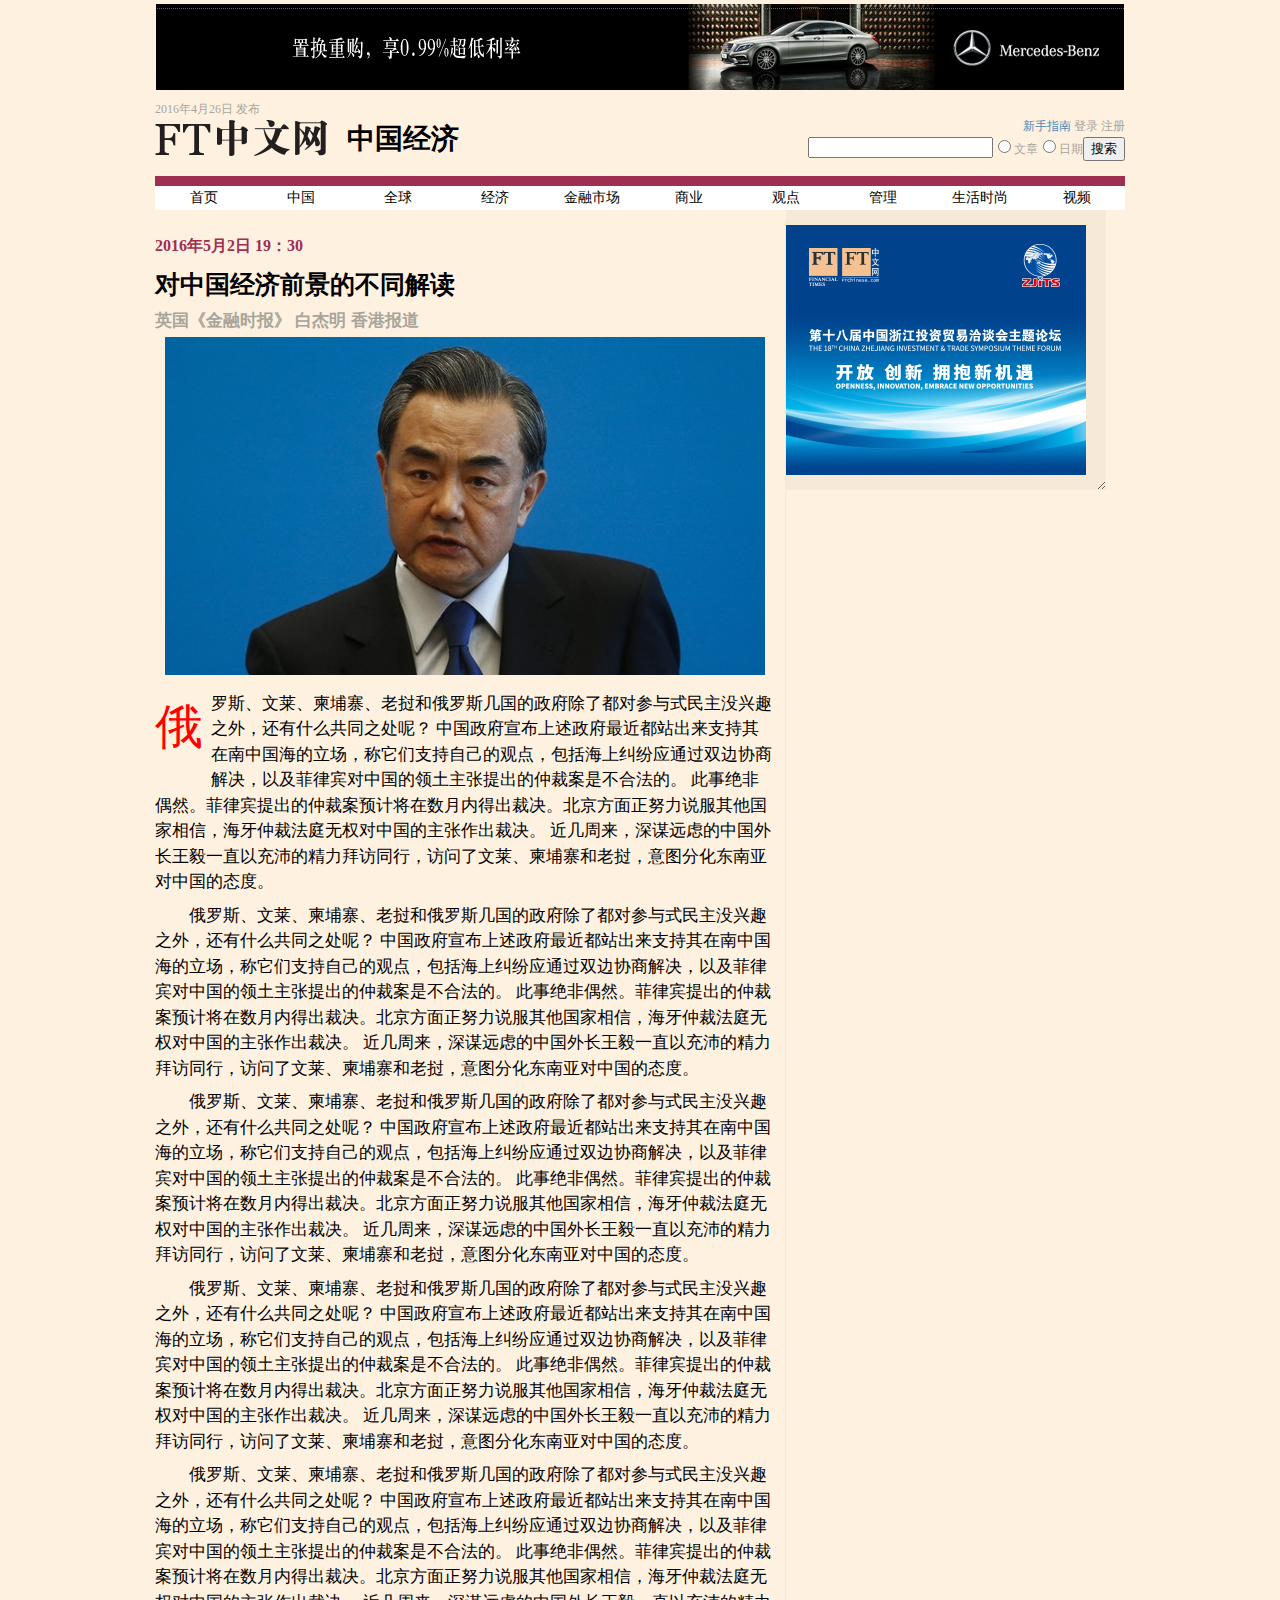
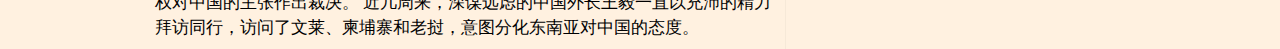
<file: 10/index.html>
<!DOCTYPE html>
<html lang="zh">

<head>
    <title>FT中文网正文页面练习</title>
    <meta charset='utf-8'>
    <link rel="stylesheet" type="text/css" href="reset.css">
    <link rel="stylesheet" type="text/css" href="main.css">
</head>

<body>
    <div id="wrap">
        <div class="top-ad"><img src="img/ad.png" alt="广告"></div>
        <div id="nav" class="clearfix">
            <div>
                <p>2016年4月26日 发布</p>
                <img src="img/logoHD.gif" alt="ft中文网标记">
                <h1>中国经济</h1>
            </div>
            <div>
                <p>
                    <span><a href="#">新手指南</a></span>
                    <span>登录</span>
                    <span>注册</span>
                </p>
                <form action="#">
                    <p>
                        <input type="text" name="" id="">
                    </p>
                    <p>
                        <input type="radio" name="文章" id="">文章</p>
                    <p>
                        <input type="radio" name="日期" id="">日期</p>
                    <p>
                        <input type="submit" value="搜索">
                    </p>
                </form>
            </div>
        </div>
        <div class="menu">
            <ul class="clearfix">
                <li><a href="#">首页</a></li>
                <li><a href="#">中国</a></li>
                <li><a href="#">全球</a></li>
                <li><a href="#">经济</a></li>
                <li><a href="#">金融市场</a></li>
                <li><a href="#">商业</a></li>
                <li><a href="#">观点</a></li>
                <li><a href="#">管理</a></li>
                <li><a href="#">生活时尚</a></li>
                <li><a href="#">视频</a></li>
            </ul>
        </div>
        <div id="main">
            <div class="left">
                <div class="published-time">2016年5月2日 19：30</div>
                <h1>对中国经济前景的不同解读</h1>
                <p class="author">英国《金融时报》 白杰明 香港报道</p>
                <div class="clearfix">
                    <div class="bdsharebuttonbox">
                        <a href="#" class="bds_more" data-cmd="more"></a>
                        <a title="分享到QQ空间" href="#" class="bds_qzone" data-cmd="qzone"></a>
                        <a title="分享到新浪微博" href="#" class="bds_tsina" data-cmd="tsina"></a>
                        <a title="分享到腾讯微博" href="#" class="bds_tqq" data-cmd="tqq"></a>
                        <a title="分享到人人网" href="#" class="bds_renren" data-cmd="renren"></a>
                        <a title="分享到微信" href="#" class="bds_weixin" data-cmd="weixin"></a>
                    </div>
                    <script>
                    window._bd_share_config = {
                        "common": {
                            "bdSnsKey": {},
                            "bdText": "",
                            "bdMini": "2",
                            "bdMiniList": false,
                            "bdPic": "",
                            "bdStyle": "0",
                            "bdSize": "16"
                        },
                        "share": {},
                        "image": {
                            "viewList": ["qzone", "tsina", "tqq", "renren", "weixin"],
                            "viewText": "分享到：",
                            "viewSize": "16"
                        },
                        "selectShare": {
                            "bdContainerClass": null,
                            "bdSelectMiniList": ["qzone", "tsina", "tqq", "renren", "weixin"]
                        }
                    };
                    with(document) 0[(getElementsByTagName('head')[0] || body).appendChild(createElement('script')).src = 'http://bdimg.share.baidu.com/static/api/js/share.js?v=89860593.js?cdnversion=' + ~(-new Date() / 36e5)];
                    </script>
                </div>
                <div class="content">
                    <p class="img"><img src="img/piclink.jpg" alt="中国外交部长王毅"></p>
                    <p class="first-p">俄罗斯、文莱、柬埔寨、老挝和俄罗斯几国的政府除了都对参与式民主没兴趣之外，还有什么共同之处呢？ 中国政府宣布上述政府最近都站出来支持其在南中国海的立场，称它们支持自己的观点，包括海上纠纷应通过双边协商解决，以及菲律宾对中国的领土主张提出的仲裁案是不合法的。 此事绝非偶然。菲律宾提出的仲裁案预计将在数月内得出裁决。北京方面正努力说服其他国家相信，海牙仲裁法庭无权对中国的主张作出裁决。 近几周来，深谋远虑的中国外长王毅一直以充沛的精力拜访同行，访问了文莱、柬埔寨和老挝，意图分化东南亚对中国的态度。</p>
                    <p>俄罗斯、文莱、柬埔寨、老挝和俄罗斯几国的政府除了都对参与式民主没兴趣之外，还有什么共同之处呢？ 中国政府宣布上述政府最近都站出来支持其在南中国海的立场，称它们支持自己的观点，包括海上纠纷应通过双边协商解决，以及菲律宾对中国的领土主张提出的仲裁案是不合法的。 此事绝非偶然。菲律宾提出的仲裁案预计将在数月内得出裁决。北京方面正努力说服其他国家相信，海牙仲裁法庭无权对中国的主张作出裁决。 近几周来，深谋远虑的中国外长王毅一直以充沛的精力拜访同行，访问了文莱、柬埔寨和老挝，意图分化东南亚对中国的态度。</p>
                    <p>俄罗斯、文莱、柬埔寨、老挝和俄罗斯几国的政府除了都对参与式民主没兴趣之外，还有什么共同之处呢？ 中国政府宣布上述政府最近都站出来支持其在南中国海的立场，称它们支持自己的观点，包括海上纠纷应通过双边协商解决，以及菲律宾对中国的领土主张提出的仲裁案是不合法的。 此事绝非偶然。菲律宾提出的仲裁案预计将在数月内得出裁决。北京方面正努力说服其他国家相信，海牙仲裁法庭无权对中国的主张作出裁决。 近几周来，深谋远虑的中国外长王毅一直以充沛的精力拜访同行，访问了文莱、柬埔寨和老挝，意图分化东南亚对中国的态度。</p>
                    <p>俄罗斯、文莱、柬埔寨、老挝和俄罗斯几国的政府除了都对参与式民主没兴趣之外，还有什么共同之处呢？ 中国政府宣布上述政府最近都站出来支持其在南中国海的立场，称它们支持自己的观点，包括海上纠纷应通过双边协商解决，以及菲律宾对中国的领土主张提出的仲裁案是不合法的。 此事绝非偶然。菲律宾提出的仲裁案预计将在数月内得出裁决。北京方面正努力说服其他国家相信，海牙仲裁法庭无权对中国的主张作出裁决。 近几周来，深谋远虑的中国外长王毅一直以充沛的精力拜访同行，访问了文莱、柬埔寨和老挝，意图分化东南亚对中国的态度。</p>
                    <p>俄罗斯、文莱、柬埔寨、老挝和俄罗斯几国的政府除了都对参与式民主没兴趣之外，还有什么共同之处呢？ 中国政府宣布上述政府最近都站出来支持其在南中国海的立场，称它们支持自己的观点，包括海上纠纷应通过双边协商解决，以及菲律宾对中国的领土主张提出的仲裁案是不合法的。 此事绝非偶然。菲律宾提出的仲裁案预计将在数月内得出裁决。北京方面正努力说服其他国家相信，海牙仲裁法庭无权对中国的主张作出裁决。 近几周来，深谋远虑的中国外长王毅一直以充沛的精力拜访同行，访问了文莱、柬埔寨和老挝，意图分化东南亚对中国的态度。
                    </p>
                </div>
                <!-- 多说评论框 start -->
                <div class="ds-thread" data-thread-key="3860bd9141025e6e9bb745f95eedd4d4" data-title="请替换成文章的标题" data-url="请替换成文章的网址">
                </div>
                <!-- 多说评论框 end -->
                <!-- 多说公共JS代码 start (一个网页只需插入一次) -->
                <script type="text/javascript">
                var duoshuoQuery = {
                    short_name: "adamyang2006"
                };
                (function() {
                    var ds = document.createElement('script');
                    ds.type = 'text/javascript';
                    ds.async = true;
                    ds.src = (document.location.protocol == 'https:' ? 'https:' : 'http:') + '//static.duoshuo.com/embed.js';
                    ds.charset = 'UTF-8';
                    (document.getElementsByTagName('head')[0] || document.getElementsByTagName('body')[0]).appendChild(ds);
                })();
                </script>
                <!-- 多说公共JS代码 end -->
            </div>
            <div class="aside">
                <div class="aside-ad"><img src="img/ningboforum.jpg" alt="宁波论坛"></div>
            </div>
        </div>
        <div id="foot"></div>
    </div>
</body>

</html>
</file>
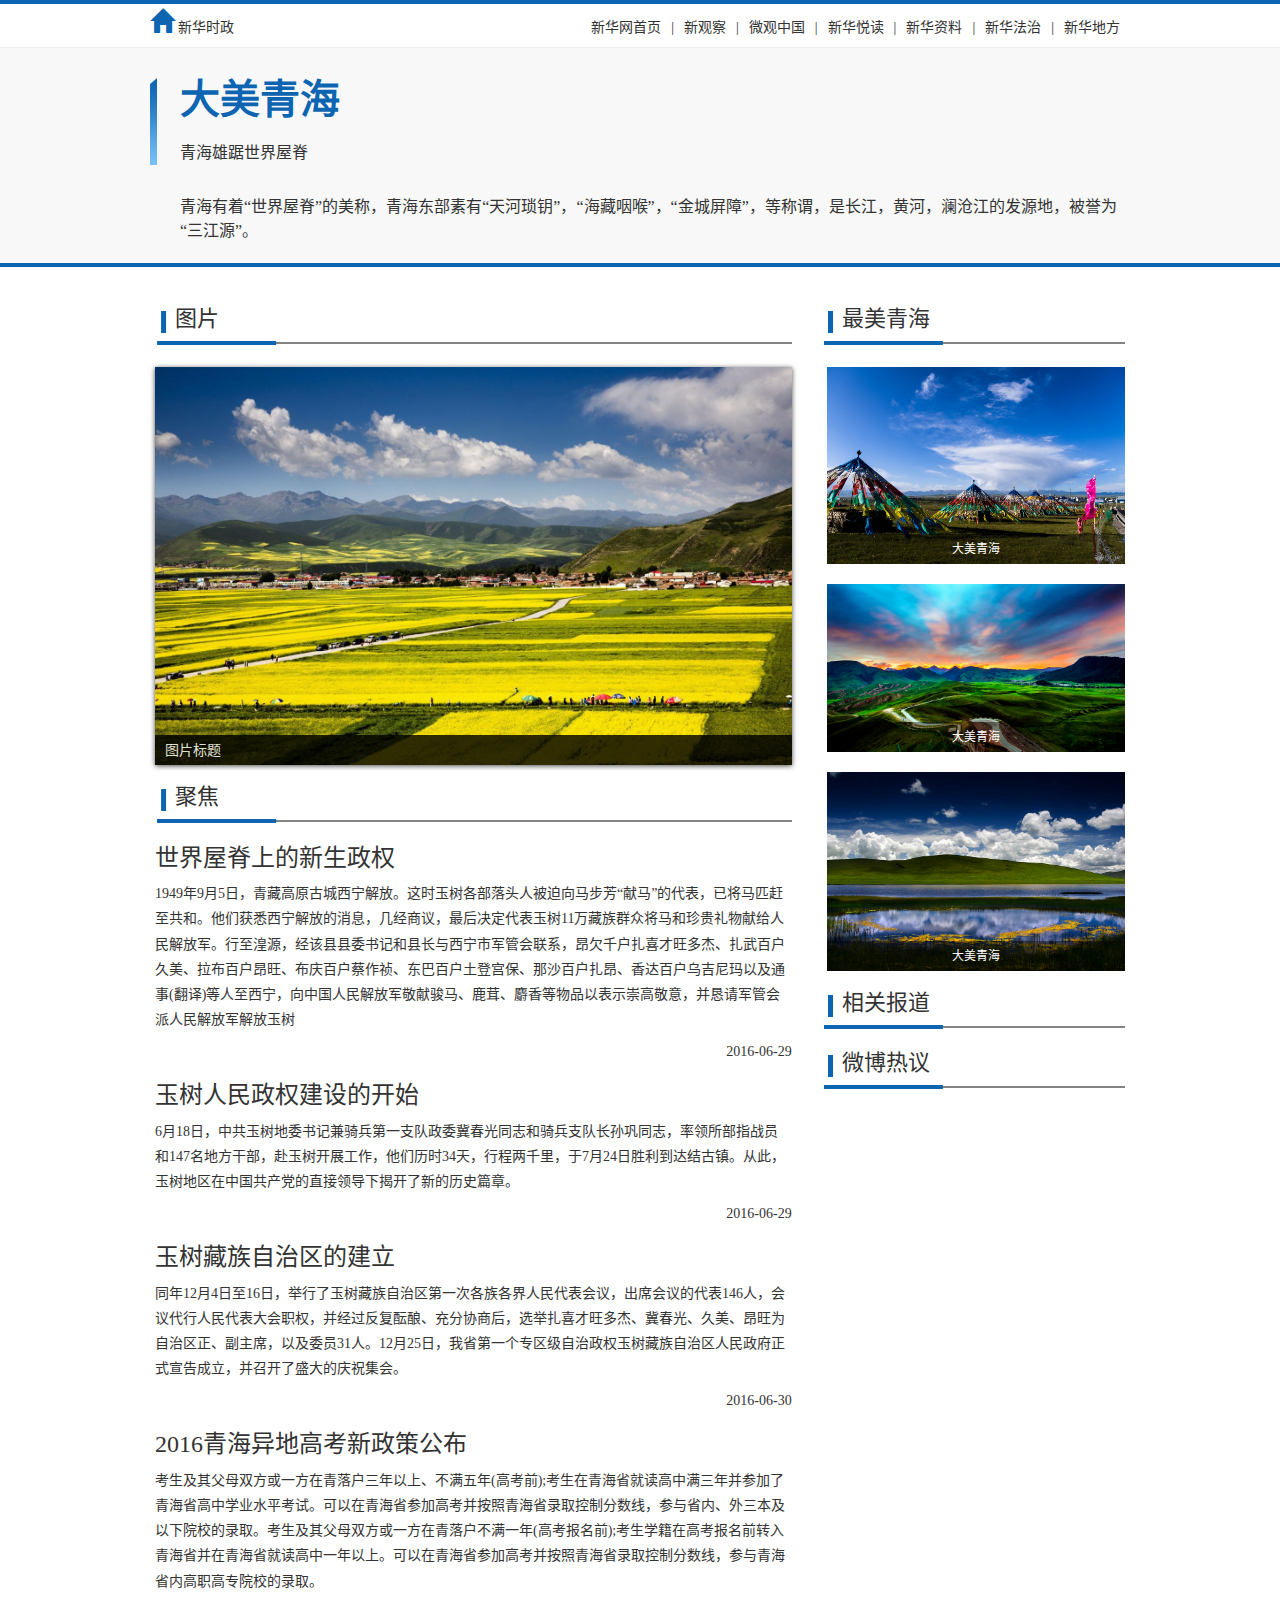
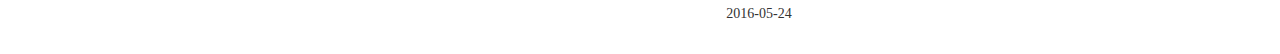
<file: 16/index.html>
<!DOCTYPE html>
<html lang="zh-CN">

<head>
    <meta charset="utf-8">
    <meta http-equiv="X-UA-Compatible" content="IE=edge">
    <meta name="viewport" content="width=device-width, initial-scale=1">
    <!-- 上述3个meta标签*必须*放在最前面，任何其他内容都*必须*跟随其后！ -->
    <title>美丽新西藏新闻专题</title>
    <!-- Bootstrap -->
    <link href="css/bootstrap.min.css" rel="stylesheet">
    <link rel="stylesheet" href="css/main.css">
    <link rel="stylesheet" href="css/nivo-slider.css">
    <link rel="stylesheet" href="css/themes/default/default.css">
    <!-- <link rel="stylesheet" href="css/themes/bar/bar.css"> -->
    <!-- HTML5 shim and Respond.js for IE8 support of HTML5 elements and media queries -->
    <!-- WARNING: Respond.js doesn't work if you view the page via file:// -->
    <!--[if lt IE 9]>
      <script src="//cdn.bootcss.com/html5shiv/3.7.2/html5shiv.min.js"></script>
      <script src="//cdn.bootcss.com/respond.js/1.4.2/respond.min.js"></script>
    <![endif]-->
</head>

<body>
    <div class="container-fluid">
        <div class="row head-nav">
            <div class="head-nav-wrap">
                <div class="home">
                    <span class="glyphicon glyphicon-home" aria-hidden="true"></span>&nbsp;新华时政
                </div>
                <div class="site-nav"><span>新华网首页</span>|<span>新观察</span>|<span>微观中国</span>|<span>新华悦读</span>|<span>新华资料</span>|<span>新华法治</span>|<span>新华地方</span></div>
            </div>
        </div>
        <div class="row topic-abs">
            <div class="topic-wrap">
                <div class="topic-title">
                    <h1>大美青海</h1>
                    <p>
                        青海雄踞世界屋脊
                    </p>
                </div>
                <div class="abs">
                    <p>青海有着“世界屋脊”的美称，青海东部素有“天河琐钥”，“海藏咽喉”，“金城屏障”，等称谓，是长江，黄河，澜沧江的发源地，被誉为“三江源”。</p>
                </div>
            </div>
        </div>
    </div>
    <div class="container">
        <div class="row">
            <div class="col-sm-8">
                <h2>图片</h2>
                <div class="slider-wrapper theme-default">
                    <div id="slider" class="nivoSlider">
                        <img src="images/69.jpg" alt="大美青海" title="图片标题">
                        <img src="images/erer.jpg" alt="世界屋脊" title="图片2标题">
                    </div>
                </div>
                <h2>聚焦</h2>
                <div class="news-list">
                    <h3>世界屋脊上的新生政权</h3>
                    <p class="summary"> 1949年9月5日，青藏高原古城西宁解放。这时玉树各部落头人被迫向马步芳“献马”的代表，已将马匹赶至共和。他们获悉西宁解放的消息，几经商议，最后决定代表玉树11万藏族群众将马和珍贵礼物献给人民解放军。行至湟源，经该县县委书记和县长与西宁市军管会联系，昂欠千户扎喜才旺多杰、扎武百户久美、拉布百户昂旺、布庆百户蔡作祯、东巴百户土登宫保、那沙百户扎昂、香达百户乌吉尼玛以及通事(翻译)等人至西宁，向中国人民解放军敬献骏马、鹿茸、麝香等物品以表示崇高敬意，并恳请军管会派人民解放军解放玉树</p>
                    <p class="news-meta">2016-06-29</p>
                </div>
                <div class="news-list">
                    <h3>玉树人民政权建设的开始</h3>
                    <p class="summary">6月18日，中共玉树地委书记兼骑兵第一支队政委冀春光同志和骑兵支队长孙巩同志，率领所部指战员和147名地方干部，赴玉树开展工作，他们历时34天，行程两千里，于7月24日胜利到达结古镇。从此，玉树地区在中国共产党的直接领导下揭开了新的历史篇章。</p>
                    <p class="news-meta">2016-06-29</p>
                </div>
                <div class="news-list">
                    <h3>玉树藏族自治区的建立</h3>
                    <p class="summary">同年12月4日至16日，举行了玉树藏族自治区第一次各族各界人民代表会议，出席会议的代表146人，会议代行人民代表大会职权，并经过反复酝酿、充分协商后，选举扎喜才旺多杰、冀春光、久美、昂旺为自治区正、副主席，以及委员31人。12月25日，我省第一个专区级自治政权玉树藏族自治区人民政府正式宣告成立，并召开了盛大的庆祝集会。</p>
                    <p class="news-meta">2016-06-30</p>
                </div>
                <div class="news-list">
                    <h3>2016青海异地高考新政策公布</h3>
                    <p class="summary">考生及其父母双方或一方在青落户三年以上、不满五年(高考前);考生在青海省就读高中满三年并参加了青海省高中学业水平考试。可以在青海省参加高考并按照青海省录取控制分数线，参与省内、外三本及以下院校的录取。考生及其父母双方或一方在青落户不满一年(高考报名前);考生学籍在高考报名前转入青海省并在青海省就读高中一年以上。可以在青海省参加高考并按照青海省录取控制分数线，参与青海省内高职高专院校的录取。</p>
                    <p class="news-meta">2016-05-24</p>
                </div>
            </div>
            <div class="col-sm-4">
                <h2>最美青海</h2>
                <div class="image">
                    <a href="#"><img class="" src="images/qweqwe.jpg" alt=""></a>
                    <p class="pic-title"><a href="">大美青海</a></p>
                </div>
                <div class="image">
                    <a href="#"><img class="" src="images/hjk.jpg" alt=""></a>
                    <p class="pic-title"><a href="">大美青海</a></p>
                </div>
                <div class="image">
                    <a href="#"><img class="" src="images/lolo.jpg" alt=""></a>
                    <p class="pic-title"><a href="">大美青海</a></p>
                </div>
                <h2>相关报道</h2>
                <h2>微博热议</h2>
            </div>
        </div>
    </div>
    <!-- jQuery (necessary for Bootstrap's JavaScript plugins) -->
    <script src="js/jquery-1.12.4.min.js"></script>
    <!-- Include all compiled plugins (below), or include individual files as needed -->
    <script src="js/bootstrap.min.js"></script>
    <script src="js/jquery.nivo.slider.pack.js"></script>
    <script>
    $(window).load(function() {
        $('#slider').nivoSlider({
            controlNav: false
        });
    });
    </script>
</body>

</html>
</file>
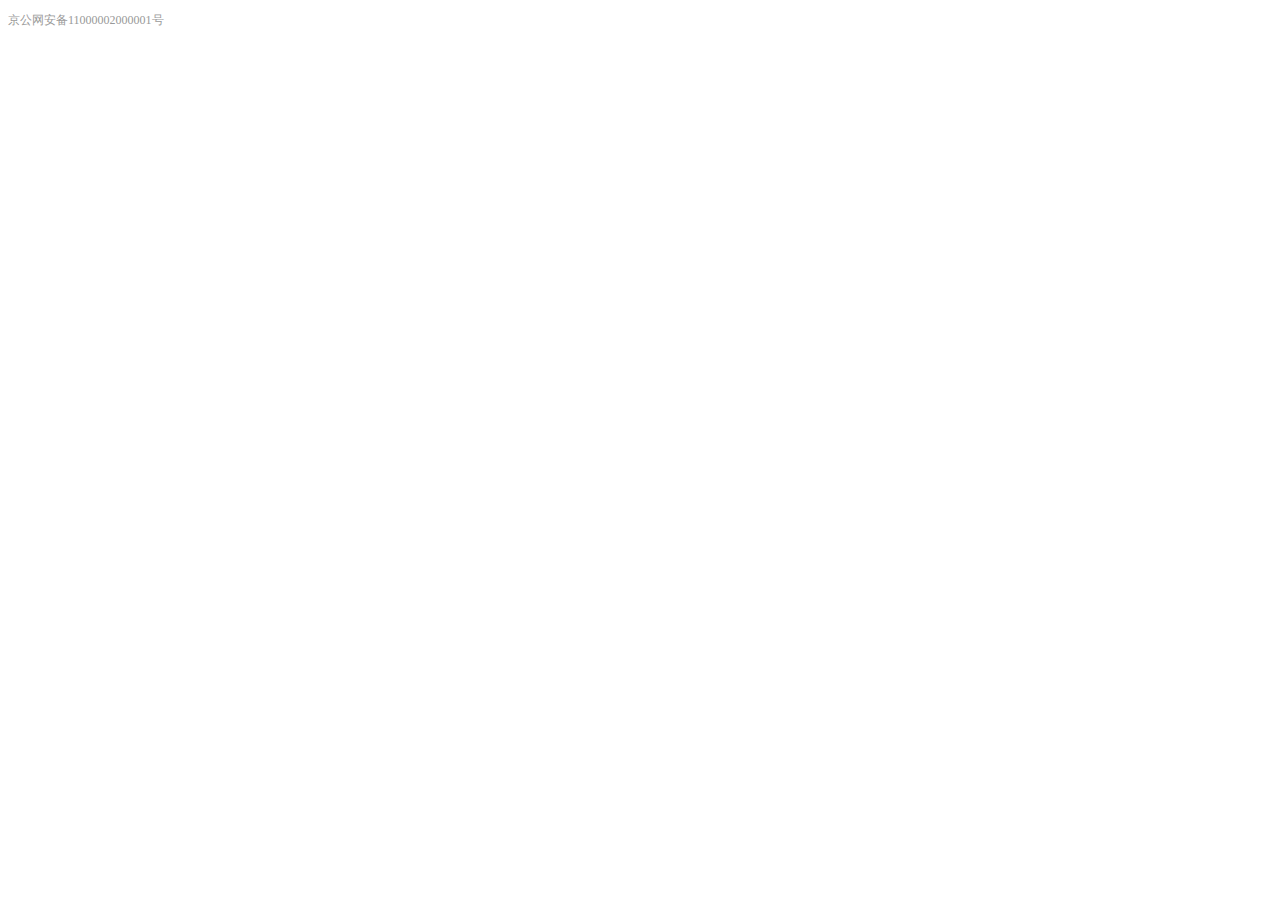
<file: 6/index.html>
<!DOCTYPE html>
<html lang="en">

<head>
    <meta charset="UTF-8">
    <title>外部样式表练习</title>
    <link rel="stylesheet" href="main.css">
</head>

<body>
    <p>京公网安备11000002000001号</p>
</body>

</html>
</file>
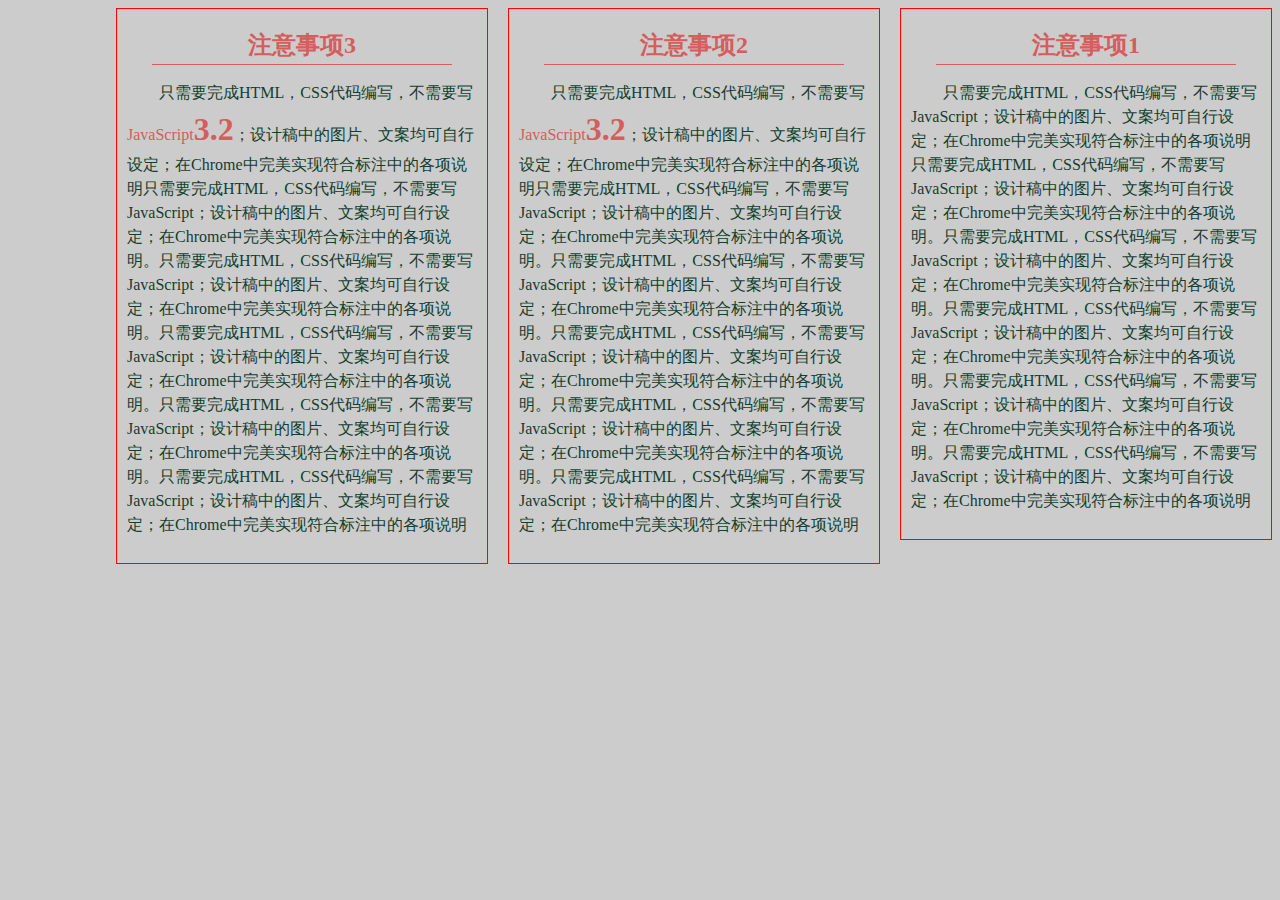
<file: 7/index.html>
<!DOCTYPE html>
<html lang="zh">

<head>
    <title>文本样式、背景、盒模型以及布局练习</title>
    <meta charset='utf-8'>
    <link rel="stylesheet" type="text/css" href="main.css">
</head>

<body>
    <div>
        <h2>注意事项1</h2>
        <p>只需要完成HTML，CSS代码编写，不需要写JavaScript；设计稿中的图片、文案均可自行设定；在Chrome中完美实现符合标注中的各项说明只需要完成HTML，CSS代码编写，不需要写JavaScript；设计稿中的图片、文案均可自行设定；在Chrome中完美实现符合标注中的各项说明。只需要完成HTML，CSS代码编写，不需要写JavaScript；设计稿中的图片、文案均可自行设定；在Chrome中完美实现符合标注中的各项说明。只需要完成HTML，CSS代码编写，不需要写JavaScript；设计稿中的图片、文案均可自行设定；在Chrome中完美实现符合标注中的各项说明。只需要完成HTML，CSS代码编写，不需要写JavaScript；设计稿中的图片、文案均可自行设定；在Chrome中完美实现符合标注中的各项说明。只需要完成HTML，CSS代码编写，不需要写JavaScript；设计稿中的图片、文案均可自行设定；在Chrome中完美实现符合标注中的各项说明</p>
    </div>
    <div>
        <h2>注意事项2</h2>
        <p>只需要完成HTML，CSS代码编写，不需要写<span>JavaScript</span><span class="number">3.2</span>；设计稿中的图片、文案均可自行设定；在Chrome中完美实现符合标注中的各项说明只需要完成HTML，CSS代码编写，不需要写JavaScript；设计稿中的图片、文案均可自行设定；在Chrome中完美实现符合标注中的各项说明。只需要完成HTML，CSS代码编写，不需要写JavaScript；设计稿中的图片、文案均可自行设定；在Chrome中完美实现符合标注中的各项说明。只需要完成HTML，CSS代码编写，不需要写JavaScript；设计稿中的图片、文案均可自行设定；在Chrome中完美实现符合标注中的各项说明。只需要完成HTML，CSS代码编写，不需要写JavaScript；设计稿中的图片、文案均可自行设定；在Chrome中完美实现符合标注中的各项说明。只需要完成HTML，CSS代码编写，不需要写JavaScript；设计稿中的图片、文案均可自行设定；在Chrome中完美实现符合标注中的各项说明</p>
    </div>
        <div>
        <h2>注意事项3</h2>
        <p>只需要完成HTML，CSS代码编写，不需要写<span>JavaScript</span><span class="number">3.2</span>；设计稿中的图片、文案均可自行设定；在Chrome中完美实现符合标注中的各项说明只需要完成HTML，CSS代码编写，不需要写JavaScript；设计稿中的图片、文案均可自行设定；在Chrome中完美实现符合标注中的各项说明。只需要完成HTML，CSS代码编写，不需要写JavaScript；设计稿中的图片、文案均可自行设定；在Chrome中完美实现符合标注中的各项说明。只需要完成HTML，CSS代码编写，不需要写JavaScript；设计稿中的图片、文案均可自行设定；在Chrome中完美实现符合标注中的各项说明。只需要完成HTML，CSS代码编写，不需要写JavaScript；设计稿中的图片、文案均可自行设定；在Chrome中完美实现符合标注中的各项说明。只需要完成HTML，CSS代码编写，不需要写JavaScript；设计稿中的图片、文案均可自行设定；在Chrome中完美实现符合标注中的各项说明</p>
    </div>

</body>

</html>
</file>
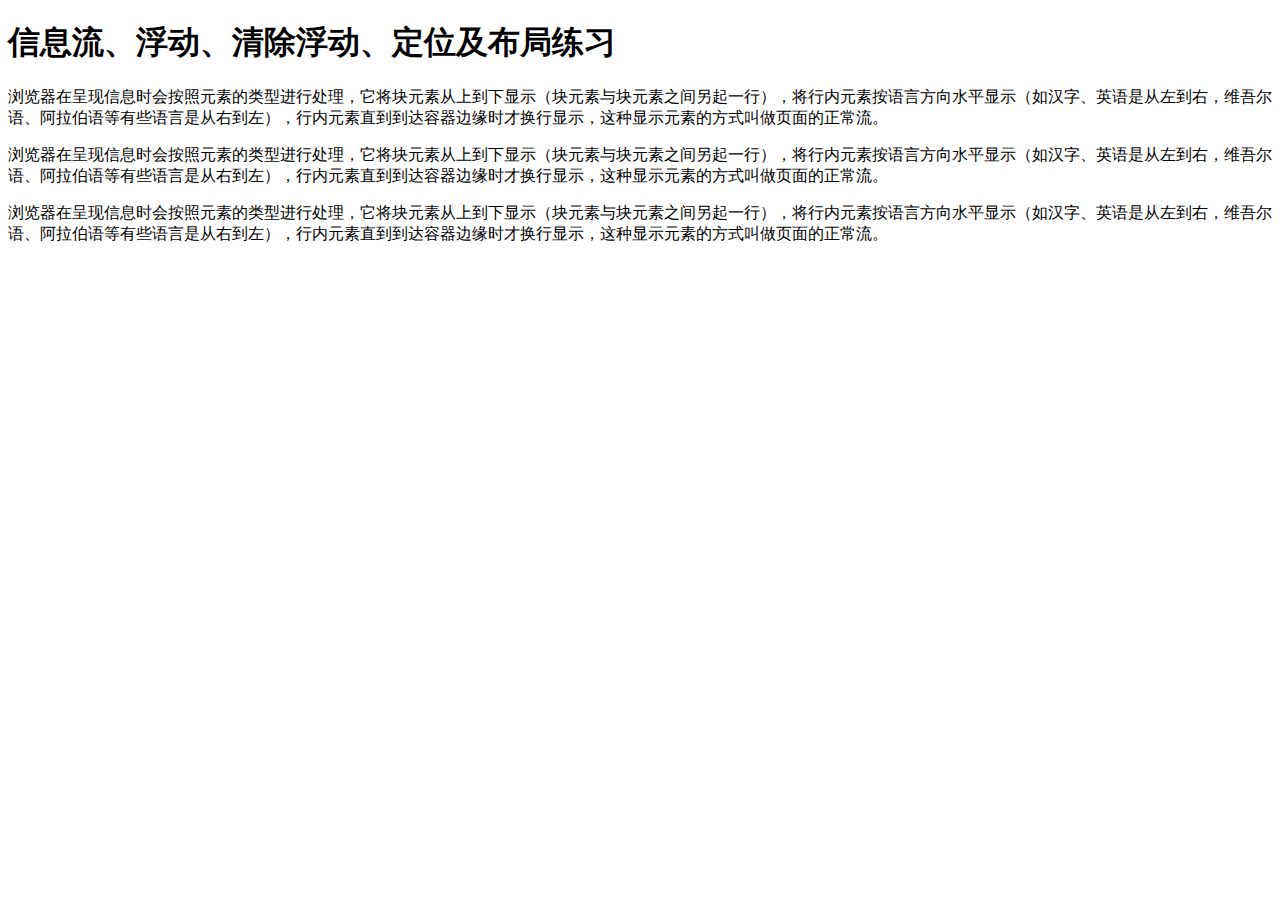
<file: 8/index.html>
<!DOCTYPE html>
<html lang="zh">

<head>
    <title>信息流、浮动、清除浮动、定位及布局练习</title>
    <meta charset='utf-8'>
    <link rel="stylesheet" type="text/css" href=" ">
</head>

<body>
    <h1>信息流、浮动、清除浮动、定位及布局练习</h1>
    <p>浏览器在呈现信息时会按照元素的类型进行处理，它将块元素从上到下显示（块元素与块元素之间另起一行），将行内元素按语言方向水平显示（如汉字、英语是从左到右，维吾尔语、阿拉伯语等有些语言是从右到左），行内元素直到到达容器边缘时才换行显示，这种显示元素的方式叫做页面的正常流。</p>
    <p>浏览器在呈现信息时会按照元素的类型进行处理，它将块元素从上到下显示（块元素与块元素之间另起一行），将行内元素按语言方向水平显示（如汉字、英语是从左到右，维吾尔语、阿拉伯语等有些语言是从右到左），行内元素直到到达容器边缘时才换行显示，这种显示元素的方式叫做页面的正常流。</p>
    <p>浏览器在呈现信息时会按照元素的类型进行处理，它将块元素从上到下显示（块元素与块元素之间另起一行），将行内元素按语言方向水平显示（如汉字、英语是从左到右，维吾尔语、阿拉伯语等有些语言是从右到左），行内元素直到到达容器边缘时才换行显示，这种显示元素的方式叫做页面的正常流。</p>
</body>

</html>
</file>
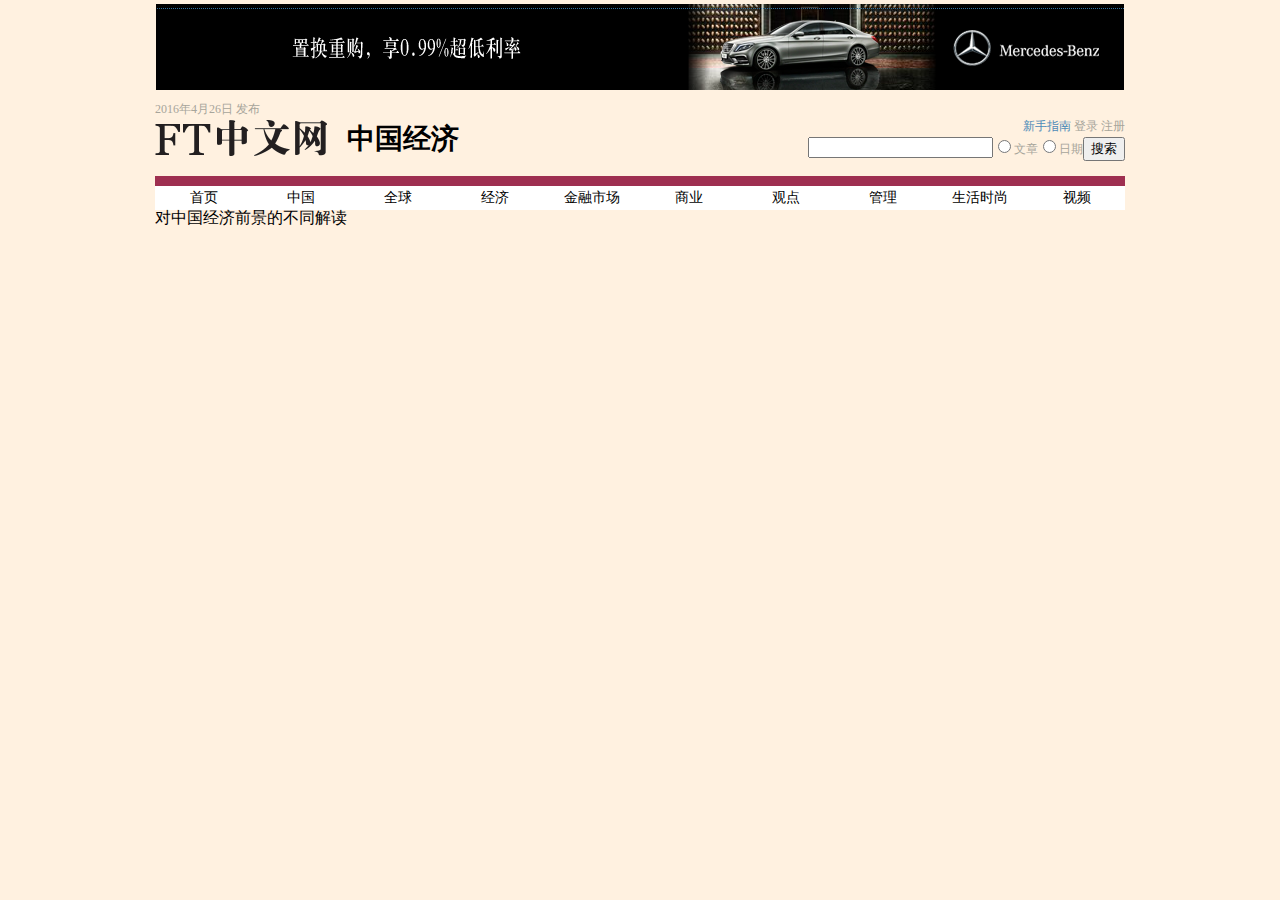
<file: 9/index.html>
<!DOCTYPE html>
<html lang="zh">

<head>
    <title>FT中文网正文页面练习</title>
    <meta charset='utf-8'>
    <link rel="stylesheet" type="text/css" href="reset.css">
    <link rel="stylesheet" type="text/css" href="main.css">
</head>

<body>
    <div id="wrap">
        <div class="top-ad"><img src="img/ad.png" alt="广告"></div>
        <div id="nav" class="clearfix">
            <div>
                <p>2016年4月26日 发布</p>
                <img src="img/logoHD.gif" alt="ft中文网标记">
                <h1>中国经济</h1>
            </div>
            <div>
                <p>
                    <span><a href="#">新手指南</a></span>
                    <span>登录</span>
                    <span>注册</span>
                </p>
                <form action="#">
                    <p>
                        <input type="text" name="" id="">
                    </p>
                    <p>
                        <input type="radio" name="文章" id="">文章</p>
                    <p>
                        <input type="radio" name="日期" id="">日期</p>
                    <p>
                        <input type="submit" value="搜索">
                    </p>
                </form>
            </div>
        </div>
        <div class="menu">
            <ul class="clearfix">
                <li><a href="#">首页</a></li>
                <li><a href="#">中国</a></li>
                <li><a href="#">全球</a></li>
                <li><a href="#">经济</a></li>
                <li><a href="#">金融市场</a></li>
                <li><a href="#">商业</a></li>
                <li><a href="#">观点</a></li>
                <li><a href="#">管理</a></li>
                <li><a href="#">生活时尚</a></li>
                <li><a href="#">视频</a></li>
            </ul>
        </div>
        <div id="main">
            <h1>对中国经济前景的不同解读</h1></div>
        <div id="foot"></div>
    </div>
</body>

</html>
</file>
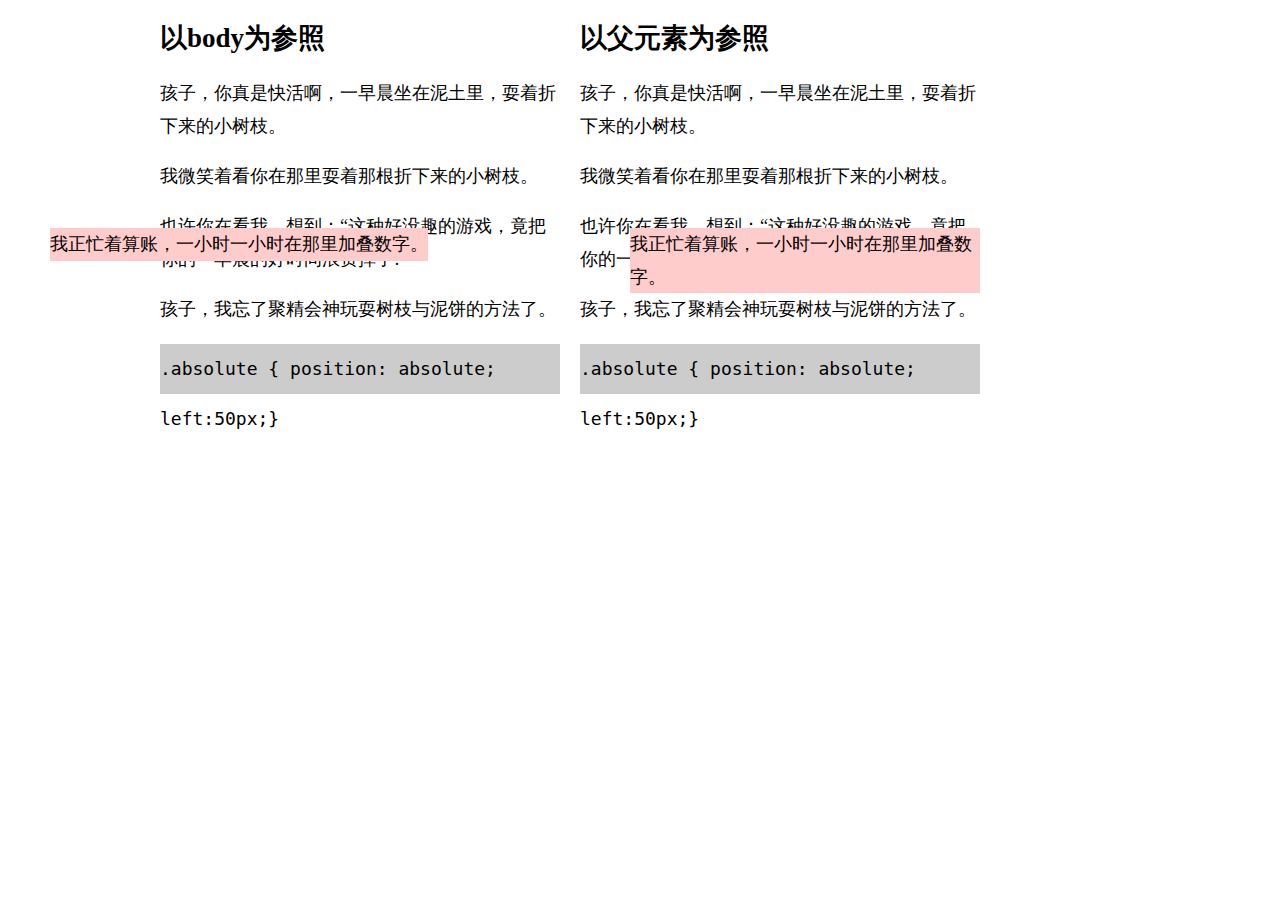
<file: 8/absolute.html>
<!DOCTYPE HTML>
<html>

<head>
    <meta charset="utf-8">
    <title>绝对定位的参照系</title>
    <style type="text/css">
    body {
        width: 960px;
        margin: 0 auto;
        font-family: 微软雅黑;
        font-size: 18px;
        line-height: 1.8em;
    }
    
    div {
        width: 400px;
        float: left;
        margin: 0 20px 0 0
    }
    
    .absolute {
        position: absolute;
        left: 50px;
    }
    
    .bg {
        background-color: #fcc;
    }
    
    code {
        background-color: #ccc;
        height: 50px;
        line-height: 50px;
        display: block;
    }
    </style>
</head>

<body>
    <div>
        <h2>以body为参照</h2>
        <p>孩子，你真是快活啊，一早晨坐在泥土里，耍着折下来的小树枝。</p>
        <p>我微笑着看你在那里耍着那根折下来的小树枝。</p>
        <p class="bg absolute">我正忙着算账，一小时一小时在那里加叠数字。</p>
        <p>也许你在看我，想到：“这种好没趣的游戏，竟把你的一早晨的好时间浪费掉了!"</p>
        <p>孩子，我忘了聚精会神玩耍树枝与泥饼的方法了。</p>
        <code>.absolute { position: absolute;	left:50px;}
			</code>
    </div>
    <div>
        <div style="position:relative">
            <h2>以父元素为参照</h2>
            <p>孩子，你真是快活啊，一早晨坐在泥土里，耍着折下来的小树枝。</p>
            <p>我微笑着看你在那里耍着那根折下来的小树枝。</p>
            <p class="bg absolute">我正忙着算账，一小时一小时在那里加叠数字。</p>
            <p>也许你在看我，想到：“这种好没趣的游戏，竟把你的一早晨的好时间浪费掉了!"</p>
            <p>孩子，我忘了聚精会神玩耍树枝与泥饼的方法了。</p>
            <code>.absolute {	position: absolute; left:50px;}
				</code>
        </div>
    </div>
</body>

</html>
</file>
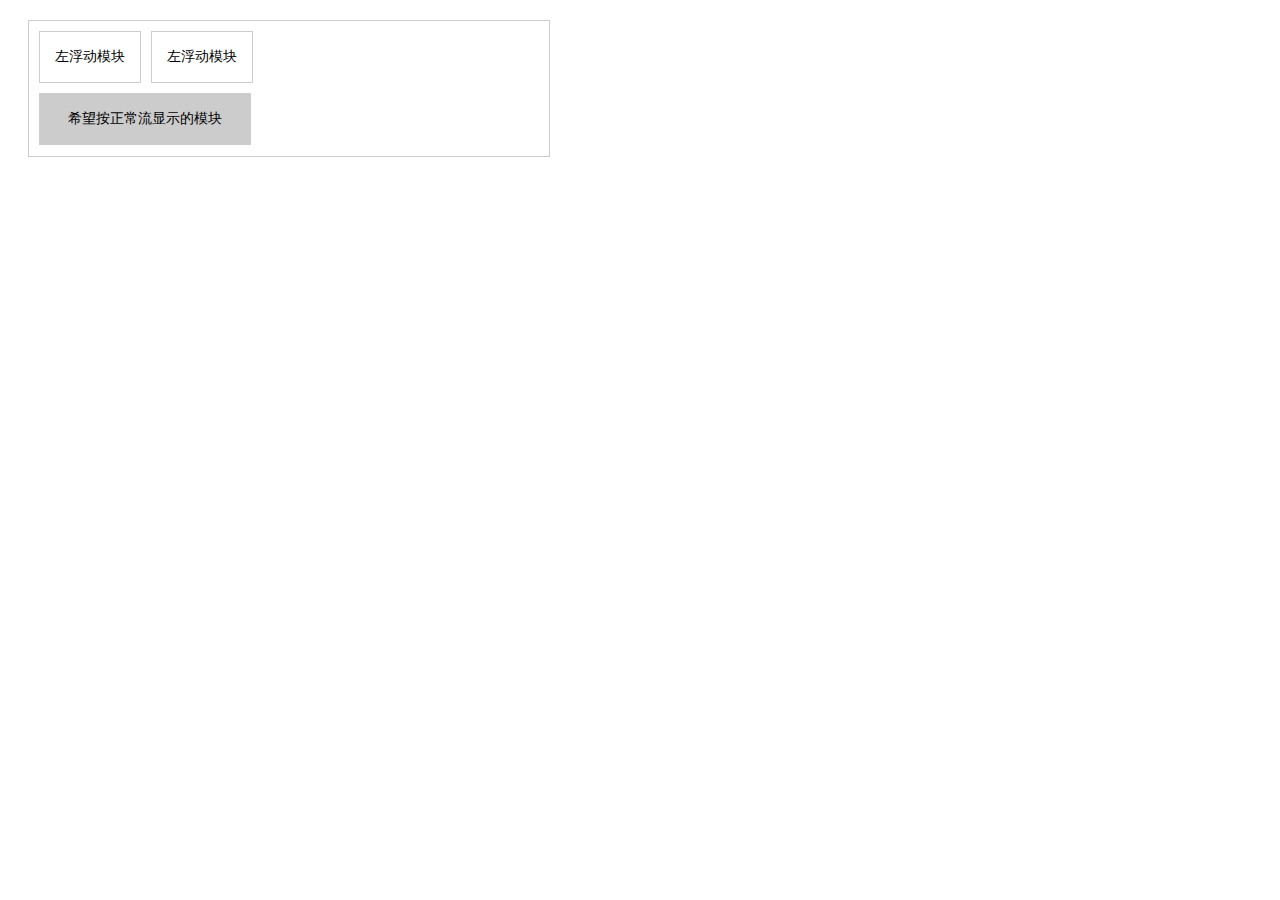
<file: 8/clear.html>
<!DOCTYPE html>
<html lang="zh">

<head>
    <meta charset="utf-8" />
    <title>浮动清除实例</title>
    <style>
    body {
        font-size: 14px;
        text-align: center;
    }
    
    .item {
        height: 115px;
        width: 500px;
        border: 1px #ccc solid;
        padding: 10px;
        margin: 20px;
    }
    
    .float_area {
        border: 1px #ccc solid;
        width: 100px;
        float: left;
        margin: 0 10px 10px 0;
    }
    
    .normal_area {
        border: 1px #ccc solid;
        width: 210px;
        background-color: #ccc;
        clear: both;
    }
    
    .float_area,
    .normal_area {
        height: 50px;
        line-height: 50px;
    }
    </style>
</head>

<body>
    <div class="item">
        <div class="float_area">左浮动模块</div>
        <div class="float_area">左浮动模块</div>
        <div class="normal_area">希望按正常流显示的模块</div>
    </div>
</body>

</html>
</file>
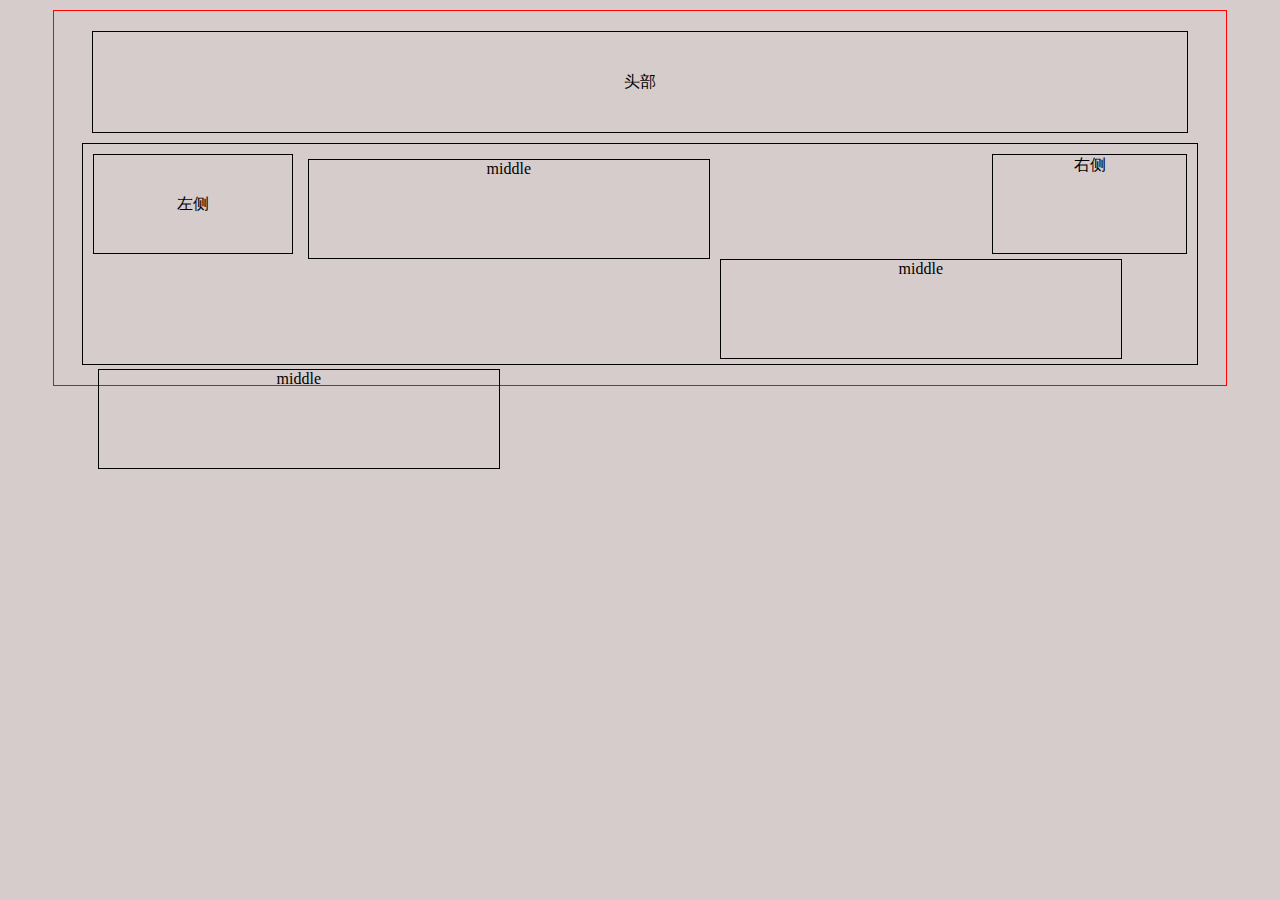
<file: 8/float.html>
<!DOCTYPE html>
<html>

<head>
    <meta charset="utf-8">
    <title>浮动</title>
    <style>
    body {
        background-color: rgba(50, 0, 0, 0.2);
        width: 90%;
        border: 1px red solid;
        margin: 10px auto;
        padding: 10px;
    }
    
    div {
        text-align: center;
    }
    
    #head {
        border: 1px #000 solid;
        width: 95%;
        height: 100px;
        margin: 10px auto;
        line-height: 100px;
        text-align: center;
    }
    
    #main {
        border: 1px #000 solid;
        width: 95%;
        height: 200px;
        margin: 10px auto;
        padding: 10px;
        /*overflow: hidden;*/
    }
    
    #left {
        border: 1px #000 solid;
        width: 198px;
        height: 98px;
        float: left;
        line-height: 98px;
        margin-right: 10px;
    }
    
    .middle {
        border: 1px #000 solid;
        width: 400px;
        height: 98px;
        /*margin: 0 300px;*/
        float: left;
        margin: 5px;
    }
    
    #right {
        border: 1px #000 solid;
        width: 193px;
        height: 98px;
        margin-left: 5px;
        float: right;
    }
    </style>
</head>

<body>
    <div id="head">头部</div>
    <div id="main">
        <div id="right">右侧</div>
        <div id="left">左侧</div>
        <div class="middle">middle</div>
        <div class="middle">middle</div>
        <div class="middle">middle</div>
    </div>
</body>

</html>
</file>
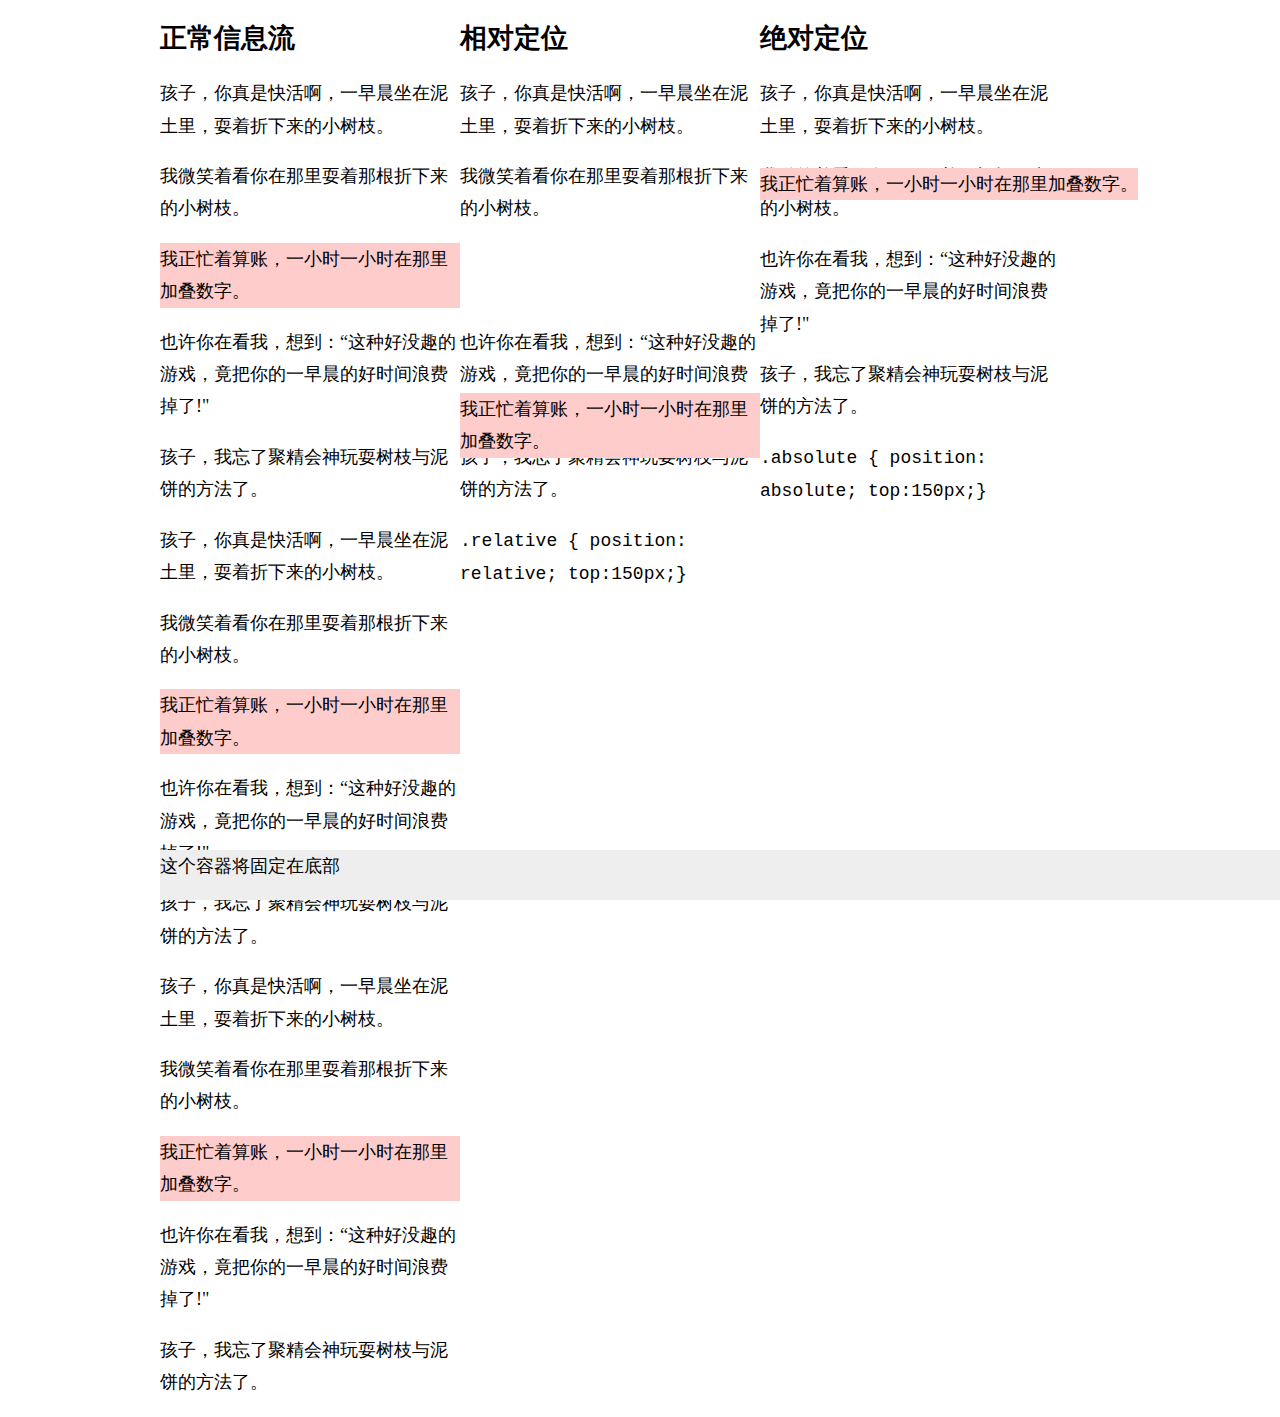
<file: 8/position.html>
<!DOCTYPE html>
<html>

<head>
    <meta charset="utf-8">
    <title>相对定位与绝对定位</title>
    <style>
    body {
        width: 960px;
        margin: 0 auto;
        font-family: 微软雅黑;
        font-size: 18px;
        line-height: 1.8em;
    }
    
    div {
        width: 300px;
        float: left;
    }
    
    .relative {
        position: relative;
        top: 150px;
    }
    
    .absolute {
        position: absolute;
        top: 150px;
    }
    
    .bg {
        background-color: #fcc;
    }
    
    .fix {
        position: fixed;
        height: 50px;
        width: 100%;
        background-color: #eee;
        bottom: 0;
    }
    </style>
</head>

<body>
    <div>
        <h2>正常信息流</h2>
        <p>孩子，你真是快活啊，一早晨坐在泥土里，耍着折下来的小树枝。</p>
        <p>我微笑着看你在那里耍着那根折下来的小树枝。</p>
        <p class="bg">我正忙着算账，一小时一小时在那里加叠数字。</p>
        <p>也许你在看我，想到：“这种好没趣的游戏，竟把你的一早晨的好时间浪费掉了!"</p>
        <p>孩子，我忘了聚精会神玩耍树枝与泥饼的方法了。</p>
        <p>孩子，你真是快活啊，一早晨坐在泥土里，耍着折下来的小树枝。</p>
        <p>我微笑着看你在那里耍着那根折下来的小树枝。</p>
        <p class="bg">我正忙着算账，一小时一小时在那里加叠数字。</p>
        <p>也许你在看我，想到：“这种好没趣的游戏，竟把你的一早晨的好时间浪费掉了!"</p>
        <p>孩子，我忘了聚精会神玩耍树枝与泥饼的方法了。</p>
        <p>孩子，你真是快活啊，一早晨坐在泥土里，耍着折下来的小树枝。</p>
        <p>我微笑着看你在那里耍着那根折下来的小树枝。</p>
        <p class="bg">我正忙着算账，一小时一小时在那里加叠数字。</p>
        <p>也许你在看我，想到：“这种好没趣的游戏，竟把你的一早晨的好时间浪费掉了!"</p>
        <p>孩子，我忘了聚精会神玩耍树枝与泥饼的方法了。</p>
    </div>
    <div>
        <h2>相对定位</h2>
        <p>孩子，你真是快活啊，一早晨坐在泥土里，耍着折下来的小树枝。</p>
        <p>我微笑着看你在那里耍着那根折下来的小树枝。</p>
        <p class="bg relative">我正忙着算账，一小时一小时在那里加叠数字。</p>
        <p>也许你在看我，想到：“这种好没趣的游戏，竟把你的一早晨的好时间浪费掉了!"</p>
        <p>孩子，我忘了聚精会神玩耍树枝与泥饼的方法了。</p>
        <code>.relative {	position: relative; top:150px;}</code>
    </div>
    <div>
        <h2>绝对定位</h2>
        <p>孩子，你真是快活啊，一早晨坐在泥土里，耍着折下来的小树枝。</p>
        <p>我微笑着看你在那里耍着那根折下来的小树枝。</p>
        <p class="bg absolute">我正忙着算账，一小时一小时在那里加叠数字。</p>
        <p>也许你在看我，想到：“这种好没趣的游戏，竟把你的一早晨的好时间浪费掉了!"</p>
        <p>孩子，我忘了聚精会神玩耍树枝与泥饼的方法了。</p>
        <code>.absolute {
				position: absolute;
				top:150px;}
			</code>
    </div>
    <div class="fix">这个容器将固定在底部</div>
</body>

</html>
</file>
<file: 10/main.css>
body {
    background-color: #FFF1E0;
}

.clearfix:before,
.clearfix:after {
    content: " ";
    display: table;
}

.clearfix:after {
    clear: both;
}


/*网页居中容器样式设定*/

#wrap {
    margin: 0 auto;
    height: 90px;
    width: 970px;
}


/*顶部通栏广告样式设定*/

.top-ad {
    margin-top: 3px;
    margin-bottom: 10px;
}


/*顶部导航条样式设定*/

#nav {
    border-bottom: 10px #9E2F50 solid;
    padding-bottom: 10px;
}

#nav p {
    color: #A7A59B;
    font-size: 12px;
    margin-bottom: 5px;
}

#nav img {
    display: block;
    width: 172px;
    height: 36px;
    float: left;
}

#nav div:last-child {
    /*background-color: red;*/
    float: right;
}

#nav div:last-child p {
    text-align: right;
}

#nav h1 {
    font-family: simhei;
    font-size: 28px;
    margin-top: 5px;
    margin-left: 20px;
    float: left;
    font-weight: bold;
    width: 150px;
}

#nav p a {
    color: #4D8BB8;
    text-decoration: none;
}

#nav form p {
    float: left;
}

.menu ul {
    background-color: #fff;
}

.menu li {
    display: block;
    float: left;
    width: 97px;
    height: 24px;
    text-align: center;
    line-height: 24px;
    font-size: 14px;
}

.menu a {
    color: black;
    /*display: block;*/
    text-decoration: none;
    padding: 1px;
}

.menu a:hover {
    color: white;
    background-color: #A7A59B;
    border: 1px #A7A59B solid;
    border-radius: 5px;
}


/*主体部分样式*/

.left {
    width: 620px;
    float: left;
    border-right: 1px #F6E9D8 solid;
    padding-right: 10px;
    margin-top: 10px;
}

.aside {
    width: 339px;
    float: left;
}

.published-time {
    color: #9E2F50;
    margin: 18px 0;
    font-weight: bold;
}

.left h1 {
    font-size: 25px;
    font-family: "Microsoft Yahei", "monospace";
    font-weight: bold;
    margin-bottom: 15px;
}

.author {
    color: #A7A59B;
    font-size: 17px;
    font-weight: bold;
}

.bdsharebuttonbox {
    float: right;
}

.content p {
    text-indent: 2em;
    font-size: 17px;
    line-height: 1.5;
    margin: 8px 0;
}

.content .first-p {
    text-indent: 0;
}

.first-p:first-letter {
    color: red;
    font-size: 48px;
    display: block;
    float: left;
    margin: 0 8px 8px 0;
}

.content p.img {
    text-align: center;
    text-indent: 0;
}

.aside-ad {
    width: 320px;
    height: 270px;
    background-color: #F6E9D7;
    padding-top: 10px;
    position: relative;
    resize: vertical;
    overflow: auto;
    text-align: center;
}

.aside-ad img {
    display: block;
    position: absolute;
    top: 50%;
    transform: translateY(-50%);
}
</file>
<file: 16/css/main.css>
/*通用样式*/

body {
    font-family: 微软雅黑;
}


/*全局性导航条样式*/

.head-nav {
    height: 48px;
    border-top: 4px #0D65B2 solid;
    border-bottom: 1px #eee solid;
}

.glyphicon {
    color: #0D65B2;
    font-size: 24px;
}

.head-nav-wrap {
    width: 980px;
    margin: 0 auto;
    height: 48px;
    line-height: 48px;
}

.home {
    height: 48px;
    width: 200px;
    float: left;
}

.site-nav {
    height: 48px;
    width: 600px;
    text-align: right;
    float: right;
}

.site-nav span {
    margin: 0 10px;
}


/*新闻专题标题及摘要部分*/

.topic-abs {
    background-color: #f8f8f8;
    border-bottom: 4px #0D65B2 solid;
}

.topic-wrap {
    width: 980px;
    margin: 0 auto;
}

.topic-title {
    background-image: url(../images/topic-bg.png);
    background-repeat: no-repeat;
    padding-left: 30px;
    margin-bottom: 30px;
}

.topic-title h1 {
    font-size: 40px;
    color: #0D65B2;
    font-weight: bold;
    margin: 30px 0 20px 0;
}

.topic-title p {
    font-size: 16px;
}

.abs {
    padding-left: 30px;
    padding-bottom: 10px;
}

.abs p {
    font-size: 16px;
    line-height: 1.5em;
}


/*专题主体部分样式*/

.container {
    width: 1000px;
    margin: 20px auto;
}

h2 {
    font-size: 22px;
    background-image: url(../images/h2-bg.png);
    height: 40px;
    padding-left: 20px;
    margin-bottom: 20px;
}

.news-list .summary {
    line-height: 1.8;
}

.news-list .news-meta {
    text-align: right;
}


/*右侧图片样式*/

.image {
    position: relative;
    margin-left: 5px;
    margin-bottom: 20px;
}

.image p {
    margin: 0;
}

.image img {
    width: 100%;
    /*height: 170px;*/
}

.image .bg {
    background: #000000;
    bottom: 0;
    height: 30px;
    left: 0;
    opacity: 0.4;
    position: absolute;
    width: 100%;
    z-index: 10;
}

.image .pic-title {
    color: white;
    text-align: center;
    font-size: 12px;
    position: absolute;
    bottom: 0;
    left: 0;
    z-index: 11;
    height: 30px;
    line-height: 30px;
    width: 100%;
    margin: 0;
    background-color: rgba(0, 0, 0, 0.4);
}

.image a {
    color: #fff;
    opacity: 1;
}


/*百度新闻样式*/

div[style="margin-bottom:10px"],
div[style="margin-top:5px;font-size:12px"] {
    display: none;
}

.baidu {
    font-size: 16px;
    line-height: 1.8;
}


/*新浪微博样式*/

.weibo-list-source {
    display: none;
}
</file>
<file: 16/css/themes/default/default.css>
/*
Skin Name: Nivo Slider Default Theme
Skin URI: http://nivo.dev7studios.com
Description: The default skin for the Nivo Slider.
Version: 1.3
Author: Gilbert Pellegrom
Author URI: http://dev7studios.com
Supports Thumbs: true
*/

.theme-default .nivoSlider {
	position:relative;
	background:#fff url(loading.gif) no-repeat 50% 50%;
    margin-bottom:10px;
    -webkit-box-shadow: 0px 1px 5px 0px #4a4a4a;
    -moz-box-shadow: 0px 1px 5px 0px #4a4a4a;
    box-shadow: 0px 1px 5px 0px #4a4a4a;
}
.theme-default .nivoSlider img {
	position:absolute;
	top:0px;
	left:0px;
	display:none;
}
.theme-default .nivoSlider a {
	border:0;
	display:block;
}

.theme-default .nivo-controlNav {
	text-align: center;
	padding: 20px 0;
}
.theme-default .nivo-controlNav a {
	display:inline-block;
	width:22px;
	height:22px;
	background:url(bullets.png) no-repeat;
	text-indent:-9999px;
	border:0;
	margin: 0 2px;
}
.theme-default .nivo-controlNav a.active {
	background-position:0 -22px;
}

.theme-default .nivo-directionNav a {
	display:block;
	width:30px;
	height:30px;
	background:url(arrows.png) no-repeat;
	text-indent:-9999px;
	border:0;
	opacity: 0;
	-webkit-transition: all 200ms ease-in-out;
    -moz-transition: all 200ms ease-in-out;
    -o-transition: all 200ms ease-in-out;
    transition: all 200ms ease-in-out;
}
.theme-default:hover .nivo-directionNav a { opacity: 1; }
.theme-default a.nivo-nextNav {
	background-position:-30px 0;
	right:15px;
}
.theme-default a.nivo-prevNav {
	left:15px;
}

.theme-default .nivo-caption {
    font-family: Helvetica, Arial, sans-serif;
}
.theme-default .nivo-caption a {
    color:#fff;
    border-bottom:1px dotted #fff;
}
.theme-default .nivo-caption a:hover {
    color:#fff;
}

.theme-default .nivo-controlNav.nivo-thumbs-enabled {
	width: 100%;
}
.theme-default .nivo-controlNav.nivo-thumbs-enabled a {
	width: auto;
	height: auto;
	background: none;
	margin-bottom: 5px;
}
.theme-default .nivo-controlNav.nivo-thumbs-enabled img {
	display: block;
	width: 120px;
	height: auto;
}
</file>
<file: 16/css/themes/bar/bar.css>
/*
Skin Name: Nivo Slider Bar Theme
Skin URI: http://nivo.dev7studios.com
Description: The bottom bar skin for the Nivo Slider.
Version: 1.0
Author: Gilbert Pellegrom
Author URI: http://dev7studios.com
Supports Thumbs: false
*/

.theme-bar.slider-wrapper {
    position: relative;
    border: 1px solid #333;
    overflow: hidden;
}
.theme-bar .nivoSlider {
	position:relative;
	background:#fff url(loading.gif) no-repeat 50% 50%;
}
.theme-bar .nivoSlider img {
	position:absolute;
	top:0px;
	left:0px;
	display:none;
}
.theme-bar .nivoSlider a {
	border:0;
	display:block;
}

.theme-bar .nivo-controlNav {
    position: absolute;
    left: 0;
    bottom: -41px;
    z-index: 10;
    width: 100%;
    height: 30px;
	text-align: center;
	padding: 5px 0;
	border-top: 1px solid #333;
	background: #333;
    background: -moz-linear-gradient(top,  #565656 0%, #333333 100%); /* FF3.6+ */
    background: -webkit-gradient(linear, left top, left bottom, color-stop(0%,#565656), color-stop(100%,#333333)); /* Chrome,Safari4+ */
    background: -webkit-linear-gradient(top,  #565656 0%,#333333 100%); /* Chrome10+,Safari5.1+ */
    background: -o-linear-gradient(top,  #565656 0%,#333333 100%); /* Opera 11.10+ */
    background: -ms-linear-gradient(top,  #565656 0%,#333333 100%); /* IE10+ */
    background: linear-gradient(to bottom,  #565656 0%,#333333 100%); /* W3C */
    filter: progid:DXImageTransform.Microsoft.gradient( startColorstr='#565656', endColorstr='#333333',GradientType=0 ); /* IE6-9 */
    opacity: 0.5;
    -webkit-transition: all 200ms ease-in-out;
    -moz-transition: all 200ms ease-in-out;
    -o-transition: all 200ms ease-in-out;
    transition: all 200ms ease-in-out;
}
.theme-bar:hover .nivo-controlNav {
    bottom: 0;
    opacity: 1;
}
.theme-bar .nivo-controlNav a {
	display:inline-block;
	width:22px;
	height:22px;
	background:url(bullets.png) no-repeat;
	text-indent:-9999px;
	border:0;
	margin: 5px 2px 0 2px;
}
.theme-bar .nivo-controlNav a.active {
	background-position:0 -22px;
}

.theme-bar .nivo-directionNav a {
	display:block;
	border:0;
	color: #fff;
	text-transform: uppercase;
	top: auto;
	bottom: 10px;
	z-index: 11;
	font-family: "Helvetica Neue", Helvetica, Arial, sans-serif;
	font-size: 13px;
	line-height: 20px;
	opacity: 0.5;
    -webkit-transition: all 200ms ease-in-out;
    -moz-transition: all 200ms ease-in-out;
    -o-transition: all 200ms ease-in-out;
    transition: all 200ms ease-in-out;
}
.theme-bar a.nivo-nextNav { right: -50px; }
.theme-bar a.nivo-prevNav { left: -50px; }
.theme-bar:hover a.nivo-nextNav { 
    right: 15px; 
    opacity: 1;
}
.theme-bar:hover a.nivo-prevNav { 
    left: 15px; 
    opacity: 1;
}
.theme-bar .nivo-directionNav a:hover { color: #ddd; }

.theme-bar .nivo-caption {
    font-family: Helvetica, Arial, sans-serif;
    -webkit-transition: all 200ms ease-in-out;
    -moz-transition: all 200ms ease-in-out;
    -o-transition: all 200ms ease-in-out;
    transition: all 200ms ease-in-out;
}
.theme-bar:hover .nivo-caption {
    bottom: 41px;
}
.theme-bar .nivo-caption a {
    color:#fff;
    border-bottom:1px dotted #fff;
}
.theme-bar .nivo-caption a:hover {
    color:#fff;
}

.theme-bar .nivo-controlNav.nivo-thumbs-enabled {
	width: 100%;
}
.theme-bar .nivo-controlNav.nivo-thumbs-enabled a {
	width: auto;
	height: auto;
	background: none;
	margin-bottom: 5px;
}
.theme-bar .nivo-controlNav.nivo-thumbs-enabled img {
	display: block;
	width: 120px;
	height: auto;
}
</file>
<file: 6/main.css>
p {
    font-size: 12px;
    color: rgb(153, 153, 153);
}
</file>
<file: 7/main.css>
h2 {
	color:#D55D5C;
	/*text-decoration: underline;*/
	border-bottom: 1px #D55D5C solid;
	padding-bottom: 3px;
	width: 300px;
	text-align: center;
	margin: 100px 200px 300px 400px;
	margin: 10px auto;
}
p {
	text-indent: 2em;
	/*color:#8D8D8D;*/
	line-height: 1.5;
}
span {
	color: #D55D5C;
}
span.number {
	font-size: 32px;
	font-weight: bold;
}
body {
	/*background-image: url(bg.jpg);*/
	background-repeat: repeat-y;
	background-position: 50% 0;
	background-color: #ccc;
	color:#133e2d;
	
}
div {
	float: right;
	width: 350px;
	border:1px red solid;
	margin-left: 20px;
	padding:10px;
}
</file>
<file: 9/main.css>
body {
    background-color: #FFF1E0;
}

.clearfix:before,
.clearfix:after {
    content: " ";
    display: table;
}

.clearfix:after {
    clear: both;
}


/*网页居中容器样式设定*/

#wrap {
    margin: 0 auto;
    height: 90px;
    width: 970px;
}


/*顶部通栏广告样式设定*/

.top-ad {
    margin-top: 3px;
    margin-bottom: 10px;
}


/*顶部导航条样式设定*/

#nav {
    border-bottom: 10px #9E2F50 solid;
    padding-bottom: 10px;
}

#nav p {
    color: #A7A59B;
    font-size: 12px;
    margin-bottom: 5px;
}

#nav img {
    display: block;
    width: 172px;
    height: 36px;
    float: left;
}

#nav div:last-child {
    /*background-color: red;*/
    float: right;
}

#nav div:last-child p {
    text-align: right;
}

#nav h1 {
    font-family: simhei;
    font-size: 28px;
    margin-top: 5px;
    margin-left: 20px;
    float: left;
    font-weight: bold;
    width: 150px;
}

#nav p a {
    color: #4D8BB8;
    text-decoration: none;
}

#nav form p {
    float: left;
}

.menu ul {
    background-color: #fff;
}

.menu li {
    display: block;
    float: left;
    width: 97px;
    height: 24px;
    text-align: center;
    line-height: 24px;
    font-size: 14px;
}

.menu a {
    color: black;
    /*display: block;*/
    text-decoration: none;
    padding: 1px;
}

.menu a:hover {
    color: white;
    background-color: #A7A59B;
    border: 1px #A7A59B solid;
    border-radius: 5px;
}
</file>
